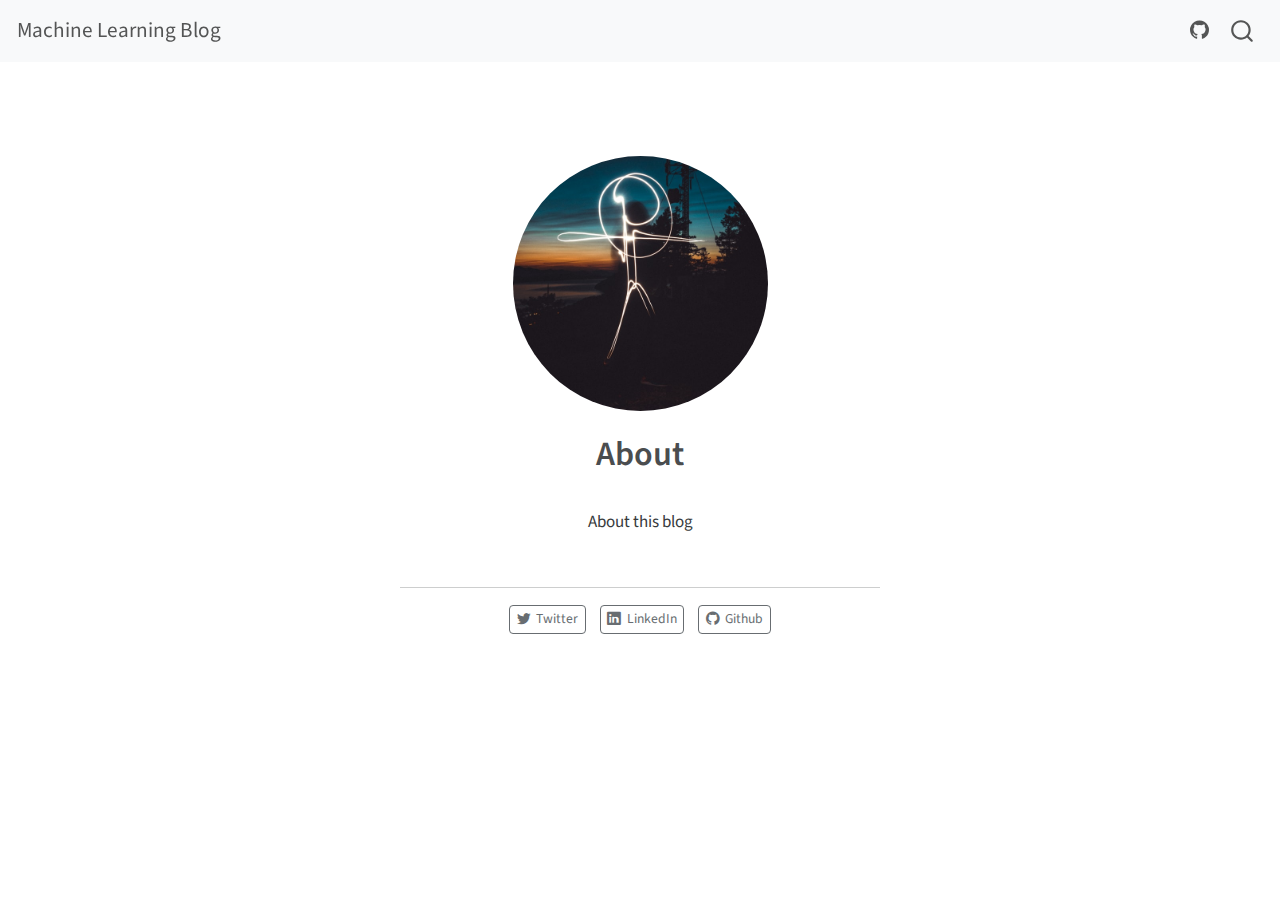
<file: docs/about.html>
<!DOCTYPE html>
<html xmlns="http://www.w3.org/1999/xhtml" lang="en" xml:lang="en"><head>

<meta charset="utf-8">
<meta name="generator" content="quarto-1.3.450">

<meta name="viewport" content="width=device-width, initial-scale=1.0, user-scalable=yes">


<title>Machine Learning Blog - About</title>
<style>
code{white-space: pre-wrap;}
span.smallcaps{font-variant: small-caps;}
div.columns{display: flex; gap: min(4vw, 1.5em);}
div.column{flex: auto; overflow-x: auto;}
div.hanging-indent{margin-left: 1.5em; text-indent: -1.5em;}
ul.task-list{list-style: none;}
ul.task-list li input[type="checkbox"] {
  width: 0.8em;
  margin: 0 0.8em 0.2em -1em; /* quarto-specific, see https://github.com/quarto-dev/quarto-cli/issues/4556 */ 
  vertical-align: middle;
}
</style>


<script src="site_libs/quarto-nav/quarto-nav.js"></script>
<script src="site_libs/quarto-nav/headroom.min.js"></script>
<script src="site_libs/clipboard/clipboard.min.js"></script>
<script src="site_libs/quarto-search/autocomplete.umd.js"></script>
<script src="site_libs/quarto-search/fuse.min.js"></script>
<script src="site_libs/quarto-search/quarto-search.js"></script>
<meta name="quarto:offset" content="./">
<script src="site_libs/quarto-html/quarto.js"></script>
<script src="site_libs/quarto-html/popper.min.js"></script>
<script src="site_libs/quarto-html/tippy.umd.min.js"></script>
<link href="site_libs/quarto-html/tippy.css" rel="stylesheet">
<link href="site_libs/quarto-html/quarto-syntax-highlighting.css" rel="stylesheet" id="quarto-text-highlighting-styles">
<script src="site_libs/bootstrap/bootstrap.min.js"></script>
<link href="site_libs/bootstrap/bootstrap-icons.css" rel="stylesheet">
<link href="site_libs/bootstrap/bootstrap.min.css" rel="stylesheet" id="quarto-bootstrap" data-mode="light">
<script id="quarto-search-options" type="application/json">{
  "location": "navbar",
  "copy-button": false,
  "collapse-after": 3,
  "panel-placement": "end",
  "type": "overlay",
  "limit": 20,
  "language": {
    "search-no-results-text": "No results",
    "search-matching-documents-text": "matching documents",
    "search-copy-link-title": "Copy link to search",
    "search-hide-matches-text": "Hide additional matches",
    "search-more-match-text": "more match in this document",
    "search-more-matches-text": "more matches in this document",
    "search-clear-button-title": "Clear",
    "search-detached-cancel-button-title": "Cancel",
    "search-submit-button-title": "Submit",
    "search-label": "Search"
  }
}</script>


<link rel="stylesheet" href="styles.css">
</head>

<body class="nav-fixed fullcontent">

<div id="quarto-search-results"></div>
  <header id="quarto-header" class="headroom fixed-top">
    <nav class="navbar navbar-expand-lg navbar-dark ">
      <div class="navbar-container container-fluid">
      <div class="navbar-brand-container">
    <a class="navbar-brand" href="./index.html">
    <span class="navbar-title">Machine Learning Blog</span>
    </a>
  </div>
            <div id="quarto-search" class="" title="Search"></div>
          <button class="navbar-toggler" type="button" data-bs-toggle="collapse" data-bs-target="#navbarCollapse" aria-controls="navbarCollapse" aria-expanded="false" aria-label="Toggle navigation" onclick="if (window.quartoToggleHeadroom) { window.quartoToggleHeadroom(); }">
  <span class="navbar-toggler-icon"></span>
</button>
          <div class="collapse navbar-collapse" id="navbarCollapse">
            <ul class="navbar-nav navbar-nav-scroll ms-auto">
  <li class="nav-item compact">
    <a class="nav-link" href="https://github.com/mark-hamilton28" rel="" target=""><i class="bi bi-github" role="img">
</i> 
 <span class="menu-text"></span></a>
  </li>  
</ul>
            <div class="quarto-navbar-tools">
</div>
          </div> <!-- /navcollapse -->
      </div> <!-- /container-fluid -->
    </nav>
</header>
<!-- content -->
<div id="quarto-content" class="quarto-container page-columns page-rows-contents page-layout-article page-navbar">
<!-- sidebar -->
<!-- margin-sidebar -->
    
<!-- main -->
<div class="quarto-about-jolla">
  <img src="profile.jpg" class="about-image
  round " style="height: 15em; width: 15em;">
 <header id="title-block-header" class="quarto-title-block default">
<div class="quarto-title">
<h1 class="title">About</h1>
</div>
<div class="quarto-title-meta">
  </div>
</header><main class="content" id="quarto-document-content">
<p>About this blog</p>


</main> 
  <hr class="about-sep">
   <div class="about-links">
  <a href="https://twitter.com" class="about-link" rel="" target="">
    <i class="bi bi-twitter"></i>
     <span class="about-link-text">Twitter</span>
  </a>
  <a href="https://linkedin.com" class="about-link" rel="" target="">
    <i class="bi bi-linkedin"></i>
     <span class="about-link-text">LinkedIn</span>
  </a>
  <a href="https://github.com" class="about-link" rel="" target="">
    <i class="bi bi-github"></i>
     <span class="about-link-text">Github</span>
  </a>
</div>
</div>
 <!-- /main -->
<script id="quarto-html-after-body" type="application/javascript">
window.document.addEventListener("DOMContentLoaded", function (event) {
  const toggleBodyColorMode = (bsSheetEl) => {
    const mode = bsSheetEl.getAttribute("data-mode");
    const bodyEl = window.document.querySelector("body");
    if (mode === "dark") {
      bodyEl.classList.add("quarto-dark");
      bodyEl.classList.remove("quarto-light");
    } else {
      bodyEl.classList.add("quarto-light");
      bodyEl.classList.remove("quarto-dark");
    }
  }
  const toggleBodyColorPrimary = () => {
    const bsSheetEl = window.document.querySelector("link#quarto-bootstrap");
    if (bsSheetEl) {
      toggleBodyColorMode(bsSheetEl);
    }
  }
  toggleBodyColorPrimary();  
  const isCodeAnnotation = (el) => {
    for (const clz of el.classList) {
      if (clz.startsWith('code-annotation-')) {                     
        return true;
      }
    }
    return false;
  }
  const clipboard = new window.ClipboardJS('.code-copy-button', {
    text: function(trigger) {
      const codeEl = trigger.previousElementSibling.cloneNode(true);
      for (const childEl of codeEl.children) {
        if (isCodeAnnotation(childEl)) {
          childEl.remove();
        }
      }
      return codeEl.innerText;
    }
  });
  clipboard.on('success', function(e) {
    // button target
    const button = e.trigger;
    // don't keep focus
    button.blur();
    // flash "checked"
    button.classList.add('code-copy-button-checked');
    var currentTitle = button.getAttribute("title");
    button.setAttribute("title", "Copied!");
    let tooltip;
    if (window.bootstrap) {
      button.setAttribute("data-bs-toggle", "tooltip");
      button.setAttribute("data-bs-placement", "left");
      button.setAttribute("data-bs-title", "Copied!");
      tooltip = new bootstrap.Tooltip(button, 
        { trigger: "manual", 
          customClass: "code-copy-button-tooltip",
          offset: [0, -8]});
      tooltip.show();    
    }
    setTimeout(function() {
      if (tooltip) {
        tooltip.hide();
        button.removeAttribute("data-bs-title");
        button.removeAttribute("data-bs-toggle");
        button.removeAttribute("data-bs-placement");
      }
      button.setAttribute("title", currentTitle);
      button.classList.remove('code-copy-button-checked');
    }, 1000);
    // clear code selection
    e.clearSelection();
  });
  function tippyHover(el, contentFn) {
    const config = {
      allowHTML: true,
      content: contentFn,
      maxWidth: 500,
      delay: 100,
      arrow: false,
      appendTo: function(el) {
          return el.parentElement;
      },
      interactive: true,
      interactiveBorder: 10,
      theme: 'quarto',
      placement: 'bottom-start'
    };
    window.tippy(el, config); 
  }
  const noterefs = window.document.querySelectorAll('a[role="doc-noteref"]');
  for (var i=0; i<noterefs.length; i++) {
    const ref = noterefs[i];
    tippyHover(ref, function() {
      // use id or data attribute instead here
      let href = ref.getAttribute('data-footnote-href') || ref.getAttribute('href');
      try { href = new URL(href).hash; } catch {}
      const id = href.replace(/^#\/?/, "");
      const note = window.document.getElementById(id);
      return note.innerHTML;
    });
  }
      let selectedAnnoteEl;
      const selectorForAnnotation = ( cell, annotation) => {
        let cellAttr = 'data-code-cell="' + cell + '"';
        let lineAttr = 'data-code-annotation="' +  annotation + '"';
        const selector = 'span[' + cellAttr + '][' + lineAttr + ']';
        return selector;
      }
      const selectCodeLines = (annoteEl) => {
        const doc = window.document;
        const targetCell = annoteEl.getAttribute("data-target-cell");
        const targetAnnotation = annoteEl.getAttribute("data-target-annotation");
        const annoteSpan = window.document.querySelector(selectorForAnnotation(targetCell, targetAnnotation));
        const lines = annoteSpan.getAttribute("data-code-lines").split(",");
        const lineIds = lines.map((line) => {
          return targetCell + "-" + line;
        })
        let top = null;
        let height = null;
        let parent = null;
        if (lineIds.length > 0) {
            //compute the position of the single el (top and bottom and make a div)
            const el = window.document.getElementById(lineIds[0]);
            top = el.offsetTop;
            height = el.offsetHeight;
            parent = el.parentElement.parentElement;
          if (lineIds.length > 1) {
            const lastEl = window.document.getElementById(lineIds[lineIds.length - 1]);
            const bottom = lastEl.offsetTop + lastEl.offsetHeight;
            height = bottom - top;
          }
          if (top !== null && height !== null && parent !== null) {
            // cook up a div (if necessary) and position it 
            let div = window.document.getElementById("code-annotation-line-highlight");
            if (div === null) {
              div = window.document.createElement("div");
              div.setAttribute("id", "code-annotation-line-highlight");
              div.style.position = 'absolute';
              parent.appendChild(div);
            }
            div.style.top = top - 2 + "px";
            div.style.height = height + 4 + "px";
            let gutterDiv = window.document.getElementById("code-annotation-line-highlight-gutter");
            if (gutterDiv === null) {
              gutterDiv = window.document.createElement("div");
              gutterDiv.setAttribute("id", "code-annotation-line-highlight-gutter");
              gutterDiv.style.position = 'absolute';
              const codeCell = window.document.getElementById(targetCell);
              const gutter = codeCell.querySelector('.code-annotation-gutter');
              gutter.appendChild(gutterDiv);
            }
            gutterDiv.style.top = top - 2 + "px";
            gutterDiv.style.height = height + 4 + "px";
          }
          selectedAnnoteEl = annoteEl;
        }
      };
      const unselectCodeLines = () => {
        const elementsIds = ["code-annotation-line-highlight", "code-annotation-line-highlight-gutter"];
        elementsIds.forEach((elId) => {
          const div = window.document.getElementById(elId);
          if (div) {
            div.remove();
          }
        });
        selectedAnnoteEl = undefined;
      };
      // Attach click handler to the DT
      const annoteDls = window.document.querySelectorAll('dt[data-target-cell]');
      for (const annoteDlNode of annoteDls) {
        annoteDlNode.addEventListener('click', (event) => {
          const clickedEl = event.target;
          if (clickedEl !== selectedAnnoteEl) {
            unselectCodeLines();
            const activeEl = window.document.querySelector('dt[data-target-cell].code-annotation-active');
            if (activeEl) {
              activeEl.classList.remove('code-annotation-active');
            }
            selectCodeLines(clickedEl);
            clickedEl.classList.add('code-annotation-active');
          } else {
            // Unselect the line
            unselectCodeLines();
            clickedEl.classList.remove('code-annotation-active');
          }
        });
      }
  const findCites = (el) => {
    const parentEl = el.parentElement;
    if (parentEl) {
      const cites = parentEl.dataset.cites;
      if (cites) {
        return {
          el,
          cites: cites.split(' ')
        };
      } else {
        return findCites(el.parentElement)
      }
    } else {
      return undefined;
    }
  };
  var bibliorefs = window.document.querySelectorAll('a[role="doc-biblioref"]');
  for (var i=0; i<bibliorefs.length; i++) {
    const ref = bibliorefs[i];
    const citeInfo = findCites(ref);
    if (citeInfo) {
      tippyHover(citeInfo.el, function() {
        var popup = window.document.createElement('div');
        citeInfo.cites.forEach(function(cite) {
          var citeDiv = window.document.createElement('div');
          citeDiv.classList.add('hanging-indent');
          citeDiv.classList.add('csl-entry');
          var biblioDiv = window.document.getElementById('ref-' + cite);
          if (biblioDiv) {
            citeDiv.innerHTML = biblioDiv.innerHTML;
          }
          popup.appendChild(citeDiv);
        });
        return popup.innerHTML;
      });
    }
  }
});
</script>
</div> <!-- /content -->



</body></html>
</file>
<file: docs/site_libs/quarto-html/tippy.css>
.tippy-box[data-animation=fade][data-state=hidden]{opacity:0}[data-tippy-root]{max-width:calc(100vw - 10px)}.tippy-box{position:relative;background-color:#333;color:#fff;border-radius:4px;font-size:14px;line-height:1.4;white-space:normal;outline:0;transition-property:transform,visibility,opacity}.tippy-box[data-placement^=top]>.tippy-arrow{bottom:0}.tippy-box[data-placement^=top]>.tippy-arrow:before{bottom:-7px;left:0;border-width:8px 8px 0;border-top-color:initial;transform-origin:center top}.tippy-box[data-placement^=bottom]>.tippy-arrow{top:0}.tippy-box[data-placement^=bottom]>.tippy-arrow:before{top:-7px;left:0;border-width:0 8px 8px;border-bottom-color:initial;transform-origin:center bottom}.tippy-box[data-placement^=left]>.tippy-arrow{right:0}.tippy-box[data-placement^=left]>.tippy-arrow:before{border-width:8px 0 8px 8px;border-left-color:initial;right:-7px;transform-origin:center left}.tippy-box[data-placement^=right]>.tippy-arrow{left:0}.tippy-box[data-placement^=right]>.tippy-arrow:before{left:-7px;border-width:8px 8px 8px 0;border-right-color:initial;transform-origin:center right}.tippy-box[data-inertia][data-state=visible]{transition-timing-function:cubic-bezier(.54,1.5,.38,1.11)}.tippy-arrow{width:16px;height:16px;color:#333}.tippy-arrow:before{content:"";position:absolute;border-color:transparent;border-style:solid}.tippy-content{position:relative;padding:5px 9px;z-index:1}
</file>
<file: docs/site_libs/quarto-html/quarto-syntax-highlighting.css>
/* quarto syntax highlight colors */
:root {
  --quarto-hl-ot-color: #003B4F;
  --quarto-hl-at-color: #657422;
  --quarto-hl-ss-color: #20794D;
  --quarto-hl-an-color: #5E5E5E;
  --quarto-hl-fu-color: #4758AB;
  --quarto-hl-st-color: #20794D;
  --quarto-hl-cf-color: #003B4F;
  --quarto-hl-op-color: #5E5E5E;
  --quarto-hl-er-color: #AD0000;
  --quarto-hl-bn-color: #AD0000;
  --quarto-hl-al-color: #AD0000;
  --quarto-hl-va-color: #111111;
  --quarto-hl-bu-color: inherit;
  --quarto-hl-ex-color: inherit;
  --quarto-hl-pp-color: #AD0000;
  --quarto-hl-in-color: #5E5E5E;
  --quarto-hl-vs-color: #20794D;
  --quarto-hl-wa-color: #5E5E5E;
  --quarto-hl-do-color: #5E5E5E;
  --quarto-hl-im-color: #00769E;
  --quarto-hl-ch-color: #20794D;
  --quarto-hl-dt-color: #AD0000;
  --quarto-hl-fl-color: #AD0000;
  --quarto-hl-co-color: #5E5E5E;
  --quarto-hl-cv-color: #5E5E5E;
  --quarto-hl-cn-color: #8f5902;
  --quarto-hl-sc-color: #5E5E5E;
  --quarto-hl-dv-color: #AD0000;
  --quarto-hl-kw-color: #003B4F;
}

/* other quarto variables */
:root {
  --quarto-font-monospace: SFMono-Regular, Menlo, Monaco, Consolas, "Liberation Mono", "Courier New", monospace;
}

pre > code.sourceCode > span {
  color: #003B4F;
}

code span {
  color: #003B4F;
}

code.sourceCode > span {
  color: #003B4F;
}

div.sourceCode,
div.sourceCode pre.sourceCode {
  color: #003B4F;
}

code span.ot {
  color: #003B4F;
  font-style: inherit;
}

code span.at {
  color: #657422;
  font-style: inherit;
}

code span.ss {
  color: #20794D;
  font-style: inherit;
}

code span.an {
  color: #5E5E5E;
  font-style: inherit;
}

code span.fu {
  color: #4758AB;
  font-style: inherit;
}

code span.st {
  color: #20794D;
  font-style: inherit;
}

code span.cf {
  color: #003B4F;
  font-style: inherit;
}

code span.op {
  color: #5E5E5E;
  font-style: inherit;
}

code span.er {
  color: #AD0000;
  font-style: inherit;
}

code span.bn {
  color: #AD0000;
  font-style: inherit;
}

code span.al {
  color: #AD0000;
  font-style: inherit;
}

code span.va {
  color: #111111;
  font-style: inherit;
}

code span.bu {
  font-style: inherit;
}

code span.ex {
  font-style: inherit;
}

code span.pp {
  color: #AD0000;
  font-style: inherit;
}

code span.in {
  color: #5E5E5E;
  font-style: inherit;
}

code span.vs {
  color: #20794D;
  font-style: inherit;
}

code span.wa {
  color: #5E5E5E;
  font-style: italic;
}

code span.do {
  color: #5E5E5E;
  font-style: italic;
}

code span.im {
  color: #00769E;
  font-style: inherit;
}

code span.ch {
  color: #20794D;
  font-style: inherit;
}

code span.dt {
  color: #AD0000;
  font-style: inherit;
}

code span.fl {
  color: #AD0000;
  font-style: inherit;
}

code span.co {
  color: #5E5E5E;
  font-style: inherit;
}

code span.cv {
  color: #5E5E5E;
  font-style: italic;
}

code span.cn {
  color: #8f5902;
  font-style: inherit;
}

code span.sc {
  color: #5E5E5E;
  font-style: inherit;
}

code span.dv {
  color: #AD0000;
  font-style: inherit;
}

code span.kw {
  color: #003B4F;
  font-style: inherit;
}

.prevent-inlining {
  content: "</";
}

/*# sourceMappingURL=debc5d5d77c3f9108843748ff7464032.css.map */
</file>
<file: docs/styles.css>
/* css styles */
</file>
